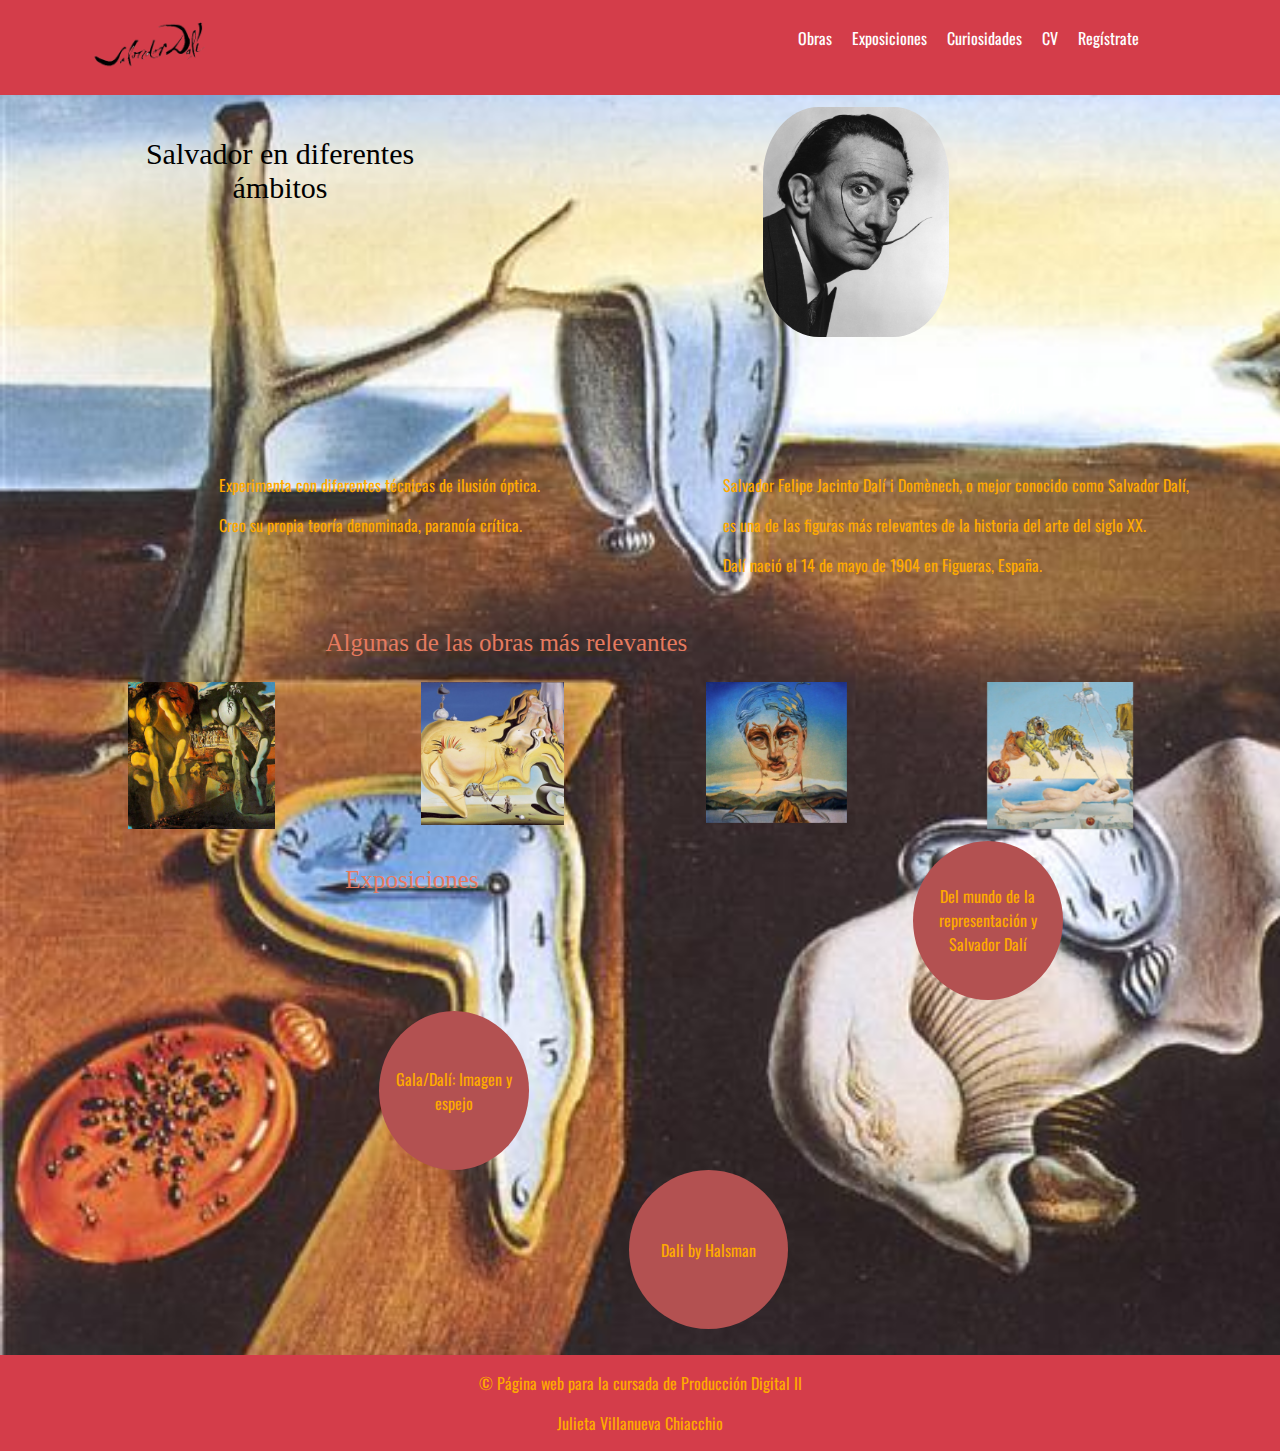
<file: index.html>
<!DOCTYPE html>
<html lang="en">
<head>
    <meta charset="UTF-8">
    <meta name="viewport" content="width=device-width, initial-scale=1.0">
    <link rel="stylesheet" href="./bootstrap-4.5/bootstrap-4.5.3-dist/css/bootstrap.min.css" integrity="sha384-Vkoo8x4CGsO3+Hhxv8T/Q5PaXtkKtu6ug5TOeNV6gBiFeWPGFN9MuhOf23Q9Ifjh" crossorigin="anonymous" >
    <link rel="stylesheet" href="./css/estilos.css">
    <title>Salvador Dalí persiste en la memoria</title>
</head>
<body>
    <header>
  <nav class="navbar navbar-expand-lg navbar-dark bg-dark static-top">
      <a class="navbar-brand" href="index.html">
            <img class="logo" src="img/dlogo.png" alt="Salvador Dalí" >
          </a>
      <div class="collapse navbar-collapse" id="navbarResponsive">
        <ul class="navbar-nav ml-auto">
          <li class="nav-item">
            <a class="nav-link" href="obras.html">Obras</a>
          </li>
          <li class="nav-item">
            <a class="nav-link" href="exposiciones.html">Exposiciones</a>
          </li>
          <li class="nav-item">
            <a class="nav-link" href="curiosidades.html">Curiosidades</a>
          </li>
          <li class="nav-item">
            <a class="nav-link" href="cv.html">CV</a>
          </li>
          <li class="nav-item">
            <a class="nav-link" href="registrate.html">Regístrate</a>
          </li>
        </ul>
      </div>
  </nav>
</header>
  <div class="container-fluid">
    <div class="row justify-content-md-center">
      <div class="col col-lg-2 titlep">
   <p class="p1">Salvador en diferentes ámbitos</p>
      </div>
      <div class="col col-lg-2">
       <img src="img/salvador.jpg" class="sd" alt="Salvador Dalí">
      </div>
    </div>
    <div class="container-fluid">
      <div class="row justify-content-md-center">
        <div class="col col-lg-2 titlep">
        </div>
        <div class="col col-lg-2">
        <p class="p2"> Salvador Dalí</p>
        </div>
      </div>
  <div class="container-fluid">
    <div class="row justify-content-md-center">
      <div class="col-4">
        <p>Experimenta con diferentes técnicas de ilusión óptica.</p>
      <p>Creo su propia teoría denominada, paranoía crítica.</p>
      </div>
      <div class="col-8">
      <p>Salvador Felipe Jacinto Dalí i Domènech, o mejor conocido como Salvador Dalí,</p>
    <p>es una de las figuras más relevantes de la historia del arte del siglo XX. </p>
        <p>Dalí nació el 14 de mayo de 1904 en Figueras, España.</p> 
       <p></p>
      </div>
    </div>
    <div class="container-fluid">
      <div class="row justify-content-md-center">
        <div class="col col-lg-2 titlep">
     <p class="p4">Algunas de las obras más relevantes</p>
        </div>
        <div class="col col-lg-2">
        </div>
      </div>
      <div class="container-fluid">
        <div class="row justify-content-md-center">
          <div class="row"></div>
            <div class="col obrasin">
              <img src="img/narciso.jpg" alt="Obra" class="obr">
            </div>
            <div class="col obrasin">
            <img src="img/masturbador.jpg" alt="Obra" class="obr">
            </div>
            <div class="col obrasin">
           <img src="img/divinidad.jpg" alt="Obra" class="obr">
            </div>
            <div class="col obrasin">
          <img src="img/sueno.jpg" alt="Obra" class="obr">
          </div>
        </div>
          <div class="container-fluid">
            <div class="row justify-content-md-center">
              <div class="col col-lg-2">
           <p class="p4">Exposiciones</p>
              </div>
              <div class="col col-lg-2">
               <p class="pexpo"> Del mundo de la representación y Salvador Dalí </p>
              </div>
            </div>
          <div class="container-fluid">
            <div class="row justify-content-md-center">
              <div class="col col-lg-2">
                <p class="pexpo"> Gala/Dalí: Imagen y espejo </p>
              </div>
              <div class="col col-lg-2">
              </div>
            </div>
            <div class="container-fluid">
            <div class="row justify-content-md-center">
             <div class="col-12">
               <p class="pexpo"> Dali by Halsman</p>
              </div>
            </div>
          </div>

          <script src="https://code.jquery.com/jquery-3.5.1.slim.min.js" integrity="sha384-DfXdz2htPH0lsSSs5nCTpuj/zy4C+OGpamoFVy38MVBnE+IbbVYUew+OrCXaRkfj" crossorigin="anonymous"></script>
          <script src="https://cdn.jsdelivr.net/npm/popper.js@1.16.1/dist/umd/popper.min.js" integrity="sha384-9/reFTGAW83EW2RDu2S0VKaIzap3H66lZH81PoYlFhbGU+6BZp6G7niu735Sk7lN" crossorigin="anonymous"></script>
          <script src="https://cdn.jsdelivr.net/npm/bootstrap@4.5.3/dist/js/bootstrap.min.js" integrity="sha384-w1Q4orYjBQndcko6MimVbzY0tgp4pWB4lZ7lr30WKz0vr/aWKhXdBNmNb5D92v7s" crossorigin="anonymous"></script>
      
  <footer>
    <footer class="footer mt-auto py-3">
      <div class="container">
        <span class="ftext"><p> &copy; Página web para la cursada de Producción Digital II</p>
        <p> Julieta Villanueva Chiacchio</p></span>
      </div>
    </footer>
  </footer>
</body>
</html>
</file>
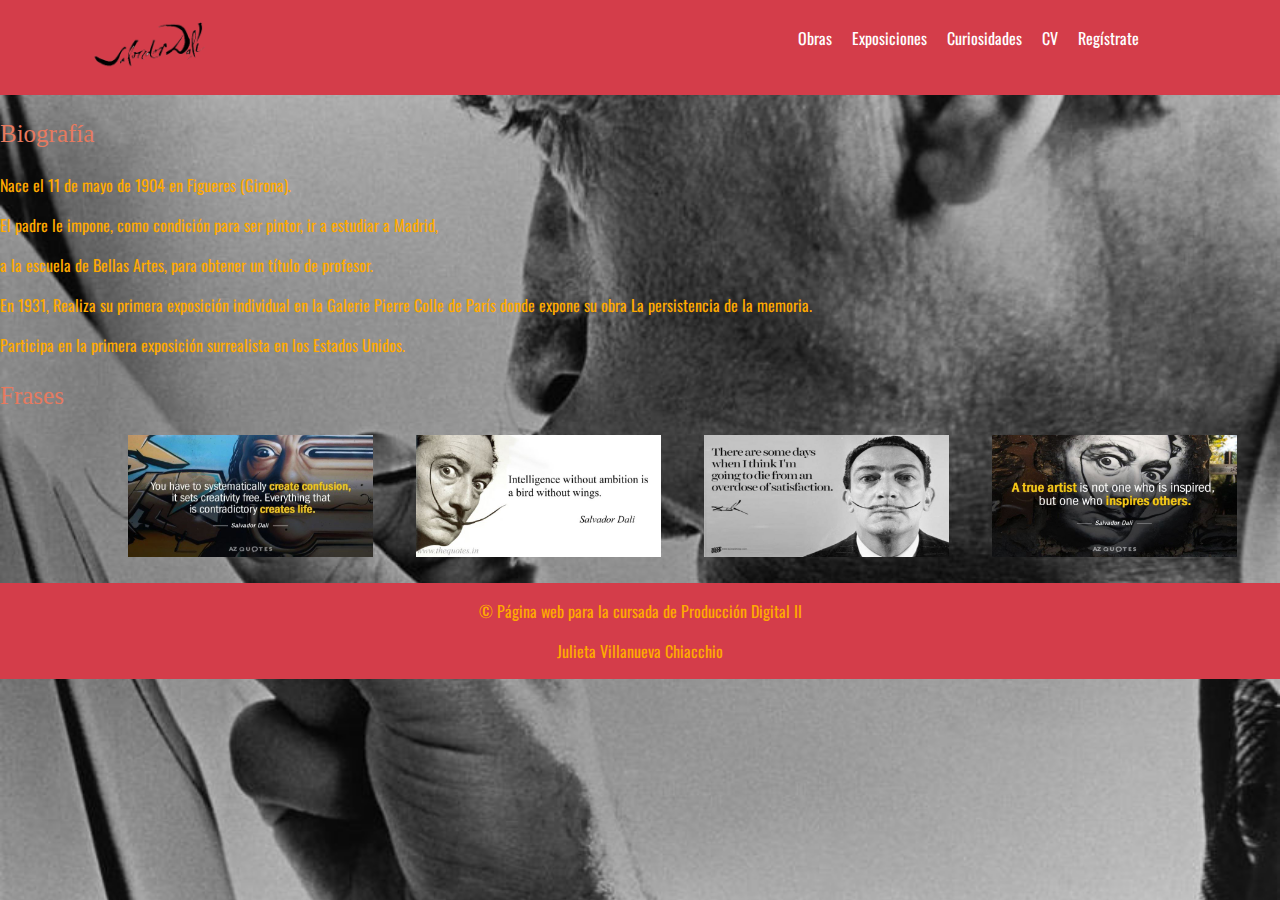
<file: curiosidades.html>
<!DOCTYPE html>
<html lang="en">
<head>
    <meta charset="UTF-8">
    <meta name="viewport" content="width=device-width, initial-scale=1.0">
    <link rel="stylesheet" href="./bootstrap-4.5/bootstrap-4.5.3-dist/css/bootstrap.min.css" integrity="sha384-Vkoo8x4CGsO3+Hhxv8T/Q5PaXtkKtu6ug5TOeNV6gBiFeWPGFN9MuhOf23Q9Ifjh" crossorigin="anonymous" >
    <link rel="stylesheet" href="./css/estilos.css">
    <title> Curiosidades</title>
</head>
<body class="obras">
  <header>
    <nav class="navbar navbar-expand-lg navbar-dark bg-dark static-top">
        <a class="navbar-brand" href="index.html">
              <img class="logo" src="img/dlogo.png" alt="Salvador Dalí" >
            </a>
        <div class="collapse navbar-collapse" id="navbarResponsive">
          <ul class="navbar-nav ml-auto">
            <li class="nav-item">
              <a class="nav-link" href="obras.html">Obras</a>
            </li>
            <li class="nav-item">
              <a class="nav-link" href="exposiciones.html">Exposiciones</a>
            </li>
            <li class="nav-item">
              <a class="nav-link" href="curiosidades.html">Curiosidades</a>
            </li>
            <li class="nav-item">
              <a class="nav-link" href="cv.html">CV</a>
            </li>
            <li class="nav-item">
              <a class="nav-link" href="registrate.html">Regístrate</a>
            </li>
          </ul>
      </div>
    </nav>
  </header>

  <div class="container">
    <div class="row">
      <div class="col-md-4 b">
        <p class="p4">Biografía</p>
        <p>Nace el 11 de mayo de 1904 en Figueres (Girona).</p>
      </div>
      <div class="col-md-4 b">
        <p> El padre le impone, como condición para ser pintor, ir a estudiar a Madrid,</p>
      <p> a la escuela de Bellas Artes, para obtener un título de profesor. </p>
      <div class="col-md-4 b">
        <p>En 1931, Realiza su primera exposición individual en la Galerie Pierre Colle de París donde expone su obra La persistencia de la memoria.</p>
      </div>
      <div class="col-md-4 b">
        <p> Participa en la primera exposición surrealista en los Estados Unidos. </p>
      
        
      </div>
      <div class="col-md-4">
        <p class="p4">Frases</p>
        <div class="container-fluid cd">
          <div class="row justify-content-md-center">
            <div class="row"></div>
              <div class="col obrasin">
                <img src="img/frases.jpg" alt="Frases" class="fr">
              </div>
              <div class="col obrasin">
              <img src="img/frases2.jpg" alt="Frases" class="fr">
              </div>
              <div class="col obrasin">
             <img src="img/frases1.jpg" alt="Frases" class="fr">
              </div>
              <div class="col obrasin">
            <img src="img/frases3.jpg" alt="Frases" class="fr">
              </div>
            </div>
      </div>
    </div>

  </div>



  <script src="https://code.jquery.com/jquery-3.5.1.slim.min.js" integrity="sha384-DfXdz2htPH0lsSSs5nCTpuj/zy4C+OGpamoFVy38MVBnE+IbbVYUew+OrCXaRkfj" crossorigin="anonymous"></script>
  <script src="https://cdn.jsdelivr.net/npm/popper.js@1.16.1/dist/umd/popper.min.js" integrity="sha384-9/reFTGAW83EW2RDu2S0VKaIzap3H66lZH81PoYlFhbGU+6BZp6G7niu735Sk7lN" crossorigin="anonymous"></script>
  <script src="https://cdn.jsdelivr.net/npm/bootstrap@4.5.3/dist/js/bootstrap.min.js" integrity="sha384-w1Q4orYjBQndcko6MimVbzY0tgp4pWB4lZ7lr30WKz0vr/aWKhXdBNmNb5D92v7s" crossorigin="anonymous"></script>

  <footer>
    <footer class="footer mt-auto py-3">
      <div class="container">
        <span class="ftext"><p> &copy; Página web para la cursada de Producción Digital II</p>
        <p> Julieta Villanueva Chiacchio</p></span>
      </div>
    </footer>
  </footer>
</body>
</html>
</file>
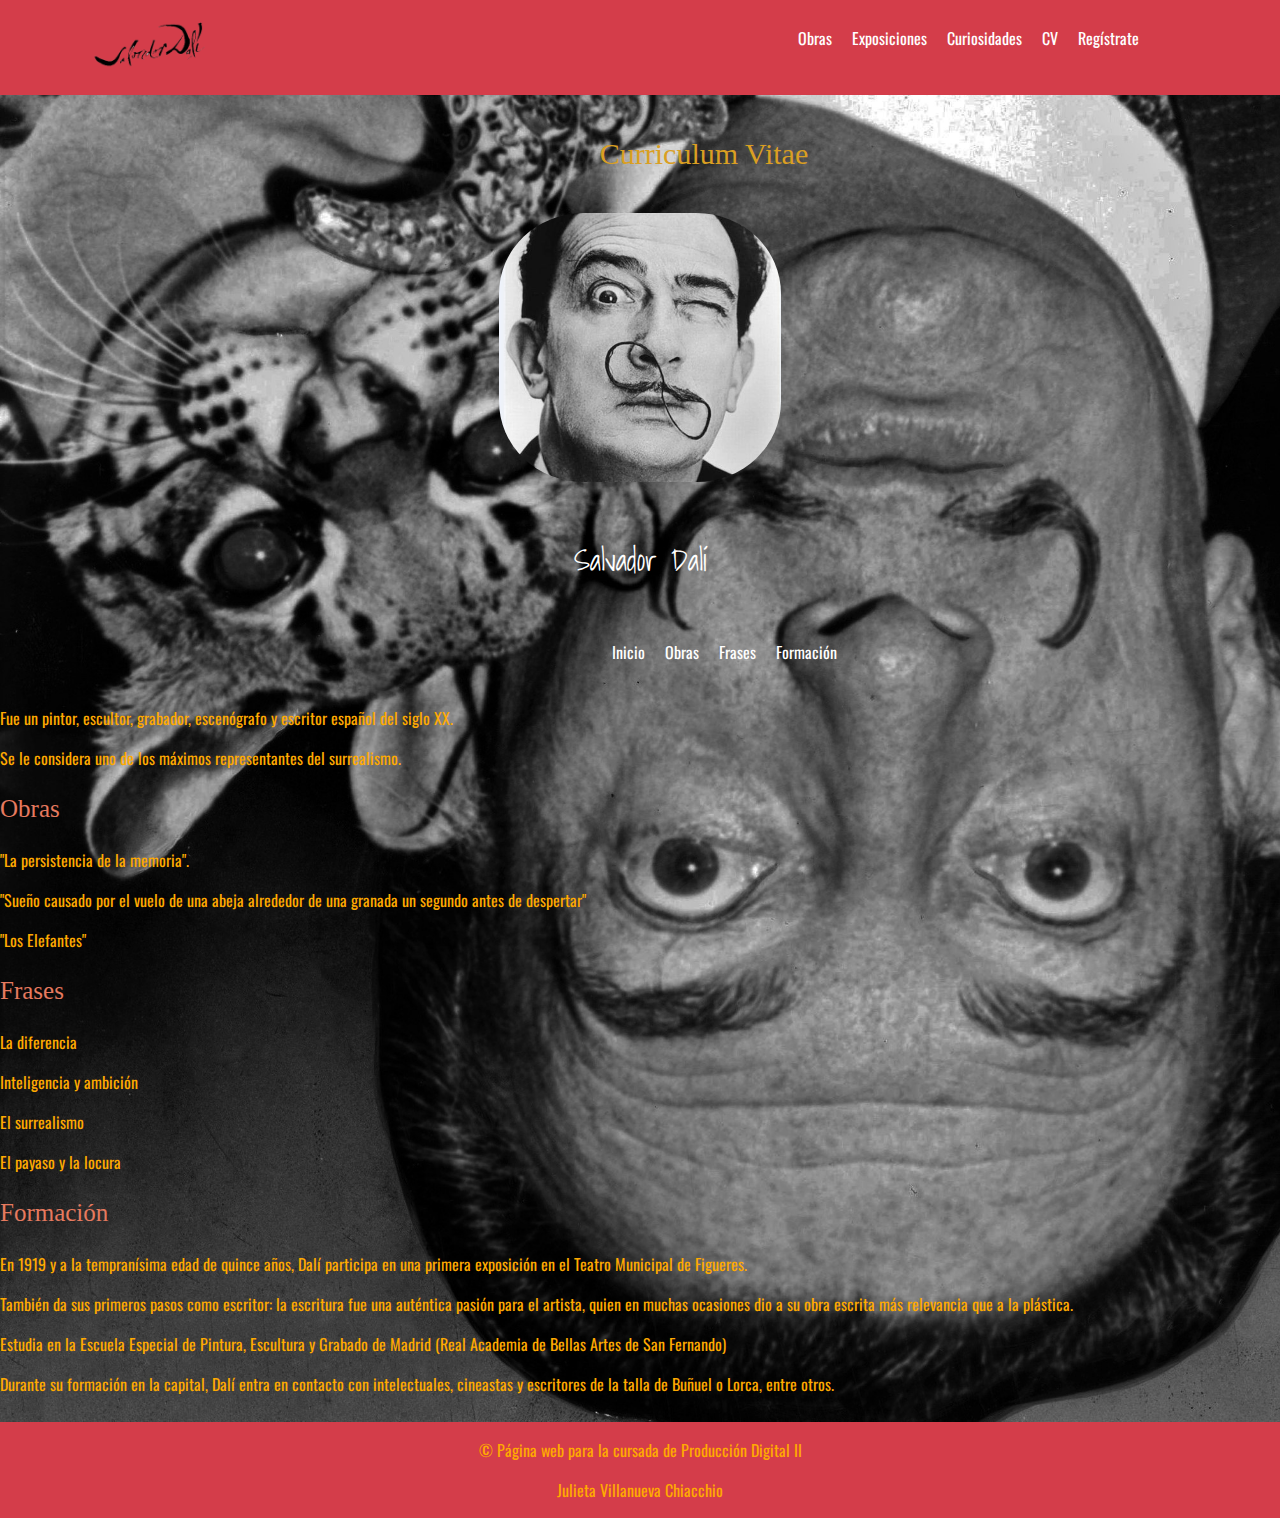
<file: cv.html>
<!DOCTYPE html>
<html lang="en">
<head>
    <meta charset="UTF-8">
    <meta name="viewport" content="width=device-width, initial-scale=1.0">
    <link rel="stylesheet" href="./bootstrap-4.5/bootstrap-4.5.3-dist/css/bootstrap.min.css" integrity="sha384-Vkoo8x4CGsO3+Hhxv8T/Q5PaXtkKtu6ug5TOeNV6gBiFeWPGFN9MuhOf23Q9Ifjh" crossorigin="anonymous" >
    <link rel="stylesheet" href="./css/estilos.css">
    <title>Curriculum Vitae de Salvador Dalí</title>
</head>
    <body class="cv">
      <header>
        <nav class="navbar navbar-expand-lg navbar-dark bg-dark static-top">
            <a class="navbar-brand" href="index.html">
                  <img class="logo" src="img/dlogo.png" alt="Salvador Dalí" >
                </a>
            <div class="collapse navbar-collapse" id="navbarResponsive">
              <ul class="navbar-nav ml-auto">
                <li class="nav-item">
                  <a class="nav-link" href="obras.html">Obras</a>
                </li>
                <li class="nav-item">
                  <a class="nav-link" href="exposiciones.html">Exposiciones</a>
                </li>
                <li class="nav-item">
                  <a class="nav-link" href="curiosidades.html">Curiosidades</a>
                </li>
                <li class="nav-item">
                  <a class="nav-link" href="cv.html">CV</a>
                </li>
                <li class="nav-item">
                  <a class="nav-link" href="registrate.html">Regístrate</a>
                </li>
              </ul>
            </div>
        </nav>
      </header>
      <div class="container">
        <div class="row justify-content-md-center">
          <div class="col col-lg-2 titlep">
       <p class="p5">Curriculum Vitae</p>
          </div>
        </div>
      </div>
      <div class="col col-lg-2">
        <img src="img/dali.jpg" class="sd" alt="Salvador Dalí">
       </div>
     </div>
     <div class="container-fluid">
       <div class="row justify-content-md-center">
         <div class="col col-lg-2 titlep">
         </div>
        </div>
         <div class="col col-lg-2">
          <p class="p2"> Salvador Dalí</p>
         </div>
          <div class="container-fluid">
            <div class="row justify-content-md-center">    
 <nav>
                <ul>
                  <li><a href="cv.html">Inicio</a></li>
                  <li><a href="#Obras">Obras</a></li>
                  <li><a href="#Frases">Frases</a></li>
                  <li><a href="#Formación">Formación</a></li>
                </ul>
</nav>
            </div>
            </div>
   <div class="container-fluid">
<div class="col-12">
           <p>Fue un pintor, escultor, grabador, escenógrafo y escritor español del siglo XX.</p>
            <p>Se le considera uno de los máximos representantes del surrealismo.</p> 
          </div>
      </div>
      <div class="container-fluid">
            <a name="Obras"></a>
            <p class="p4">Obras</p>
                    <p> "La persistencia de la memoria".</p>
            <p>"Sueño causado por el vuelo de una abeja alrededor de una granada un segundo antes de despertar"</p>
                <p>"Los Elefantes"</p>
            <a name="Frases"></a>
            <p class="p4">Frases</p>
    <p>La diferencia</p>
<p>Inteligencia y ambición</p>
<p>El surrealismo</p>
<p>El payaso y la locura</p>
      </div>

            <a name="Formación"></a>
            <p class="p4">Formación</p>
            <div class="bio4">
                <p>En 1919 y a la tempranísima edad de quince años, Dalí participa en una primera exposición en el Teatro Municipal de Figueres. </p>
               <p>También da sus primeros pasos como escritor: la escritura fue una auténtica pasión para el artista, quien en muchas ocasiones dio a su obra escrita más relevancia que a la plástica.</p>
               <p>Estudia en la Escuela Especial de Pintura, Escultura y Grabado de Madrid (Real Academia de Bellas Artes de San Fernando)</p>
               <p>Durante su formación en la capital, Dalí entra en contacto con intelectuales, cineastas y escritores de la talla de Buñuel o Lorca, entre otros. </p>
            </div>
      

        <script src="https://code.jquery.com/jquery-3.5.1.slim.min.js" integrity="sha384-DfXdz2htPH0lsSSs5nCTpuj/zy4C+OGpamoFVy38MVBnE+IbbVYUew+OrCXaRkfj" crossorigin="anonymous"></script>
        <script src="https://cdn.jsdelivr.net/npm/popper.js@1.16.1/dist/umd/popper.min.js" integrity="sha384-9/reFTGAW83EW2RDu2S0VKaIzap3H66lZH81PoYlFhbGU+6BZp6G7niu735Sk7lN" crossorigin="anonymous"></script>
        <script src="https://cdn.jsdelivr.net/npm/bootstrap@4.5.3/dist/js/bootstrap.min.js" integrity="sha384-w1Q4orYjBQndcko6MimVbzY0tgp4pWB4lZ7lr30WKz0vr/aWKhXdBNmNb5D92v7s" crossorigin="anonymous"></script>
    
<footer>
          <footer class="footer mt-auto py-3">
            <div class="container">
              <span class="ftext"><p> &copy; Página web para la cursada de Producción Digital II</p>
              <p> Julieta Villanueva Chiacchio</p></span>
            </div>
          </footer>
 </footer>
</body>
</html>
</file>
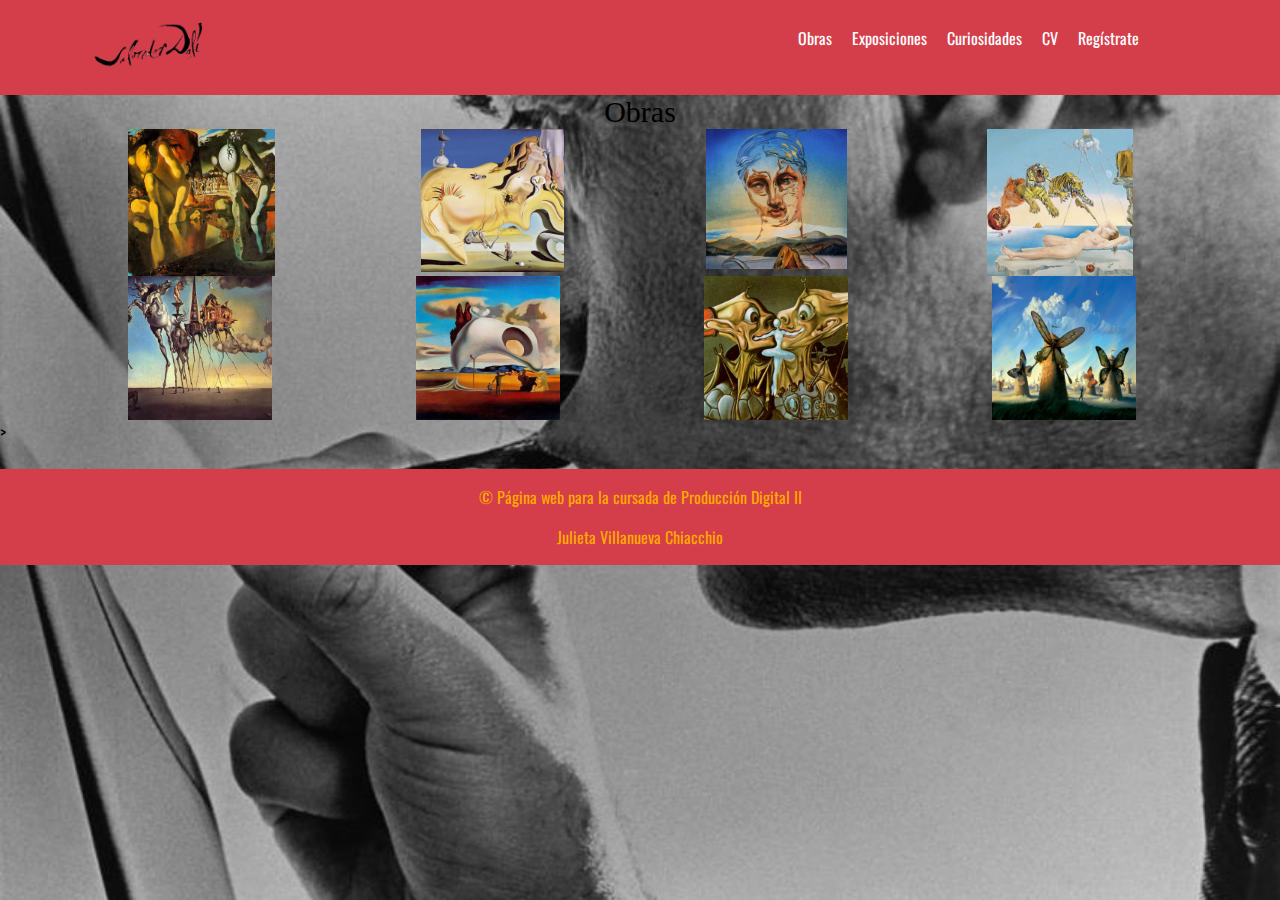
<file: obras.html>
<!DOCTYPE html>
<html lang="en">
<head>
    <meta charset="UTF-8">
    <meta name="viewport" content="width=device-width, initial-scale=1.0">
    <link rel="stylesheet" href="./bootstrap-4.5/bootstrap-4.5.3-dist/css/bootstrap.min.css" integrity="sha384-Vkoo8x4CGsO3+Hhxv8T/Q5PaXtkKtu6ug5TOeNV6gBiFeWPGFN9MuhOf23Q9Ifjh" crossorigin="anonymous" >
    <link rel="stylesheet" href="./css/estilos.css">
    <title>Obras</title>
</head>
<body class="obras">
  <header>
    <nav class="navbar navbar-expand-lg navbar-dark bg-dark static-top">
        <a class="navbar-brand" href="index.html">
              <img class="logo" src="img/dlogo.png" alt="Salvador Dalí" >
            </a>
        <div class="collapse navbar-collapse" id="navbarResponsive">
          <ul class="navbar-nav ml-auto">
            <li class="nav-item">
              <a class="nav-link" href="obras.html">Obras</a>
            </li>
            <li class="nav-item">
              <a class="nav-link" href="exposiciones.html">Exposiciones</a>
            </li>
            <li class="nav-item">
              <a class="nav-link" href="curiosidades.html">Curiosidades</a>
            </li>
            <li class="nav-item">
              <a class="nav-link" href="cv.html">CV</a>
            </li>
            <li class="nav-item">
              <a class="nav-link" href="registrate.html">Regístrate</a>
            </li>
          </ul>
        </div>

    </nav>
  </header>
  <div class="container-fluid">
    <div class="row">
      <div class="col">
       <div class="p1">Obras</div>
      </div>
    </div>
    <div class="container-fluid">
      <div class="row justify-content-md-center">
        <div class="row"></div>
          <div class="col obrasin">
            <img src="img/narciso.jpg" alt="Obra" class="obr">
          </div>
          <div class="col obrasin">
          <img src="img/masturbador.jpg" alt="Obra" class="obr">
          </div>
          <div class="col obrasin">
         <img src="img/divinidad.jpg" alt="Obra" class="obr">
          </div>
          <div class="col obrasin">
        <img src="img/sueno.jpg" alt="Obra" class="obr">
          </div>
        </div>

            <div class="container-fluid cd">
              <div class="row justify-content-md-center">
                <div class="row"></div>
                  <div class="col obrasin">
                    <img src="img/antonio.jpg" alt="Obra" class="obr">
                  </div>
                  <div class="col obrasin">
                  <img src="img/obra2.jpg" alt="Obra" class="obr">
                  </div>
                  <div class="col obrasin">
                 <img src="img/obra.jpg" alt="Obra" class="obr">
                  </div>
                  <div class="col obrasin">
                <img src="img/obras3.jpg" alt="Obra" class="obr">
                  </div>
                </div>
        
            </div>>
    <script src="https://code.jquery.com/jquery-3.5.1.slim.min.js" integrity="sha384-DfXdz2htPH0lsSSs5nCTpuj/zy4C+OGpamoFVy38MVBnE+IbbVYUew+OrCXaRkfj" crossorigin="anonymous"></script>
    <script src="https://cdn.jsdelivr.net/npm/popper.js@1.16.1/dist/umd/popper.min.js" integrity="sha384-9/reFTGAW83EW2RDu2S0VKaIzap3H66lZH81PoYlFhbGU+6BZp6G7niu735Sk7lN" crossorigin="anonymous"></script>
    <script src="https://cdn.jsdelivr.net/npm/bootstrap@4.5.3/dist/js/bootstrap.min.js" integrity="sha384-w1Q4orYjBQndcko6MimVbzY0tgp4pWB4lZ7lr30WKz0vr/aWKhXdBNmNb5D92v7s" crossorigin="anonymous"></script>

  <footer>
    <footer class="footer mt-auto py-3">
      <div class="container">
        <span class="ftext"><p> &copy; Página web para la cursada de Producción Digital II</p>
        <p> Julieta Villanueva Chiacchio</p></span>
      </div>
    </footer>
  </footer>

</body>
</html>
</file>
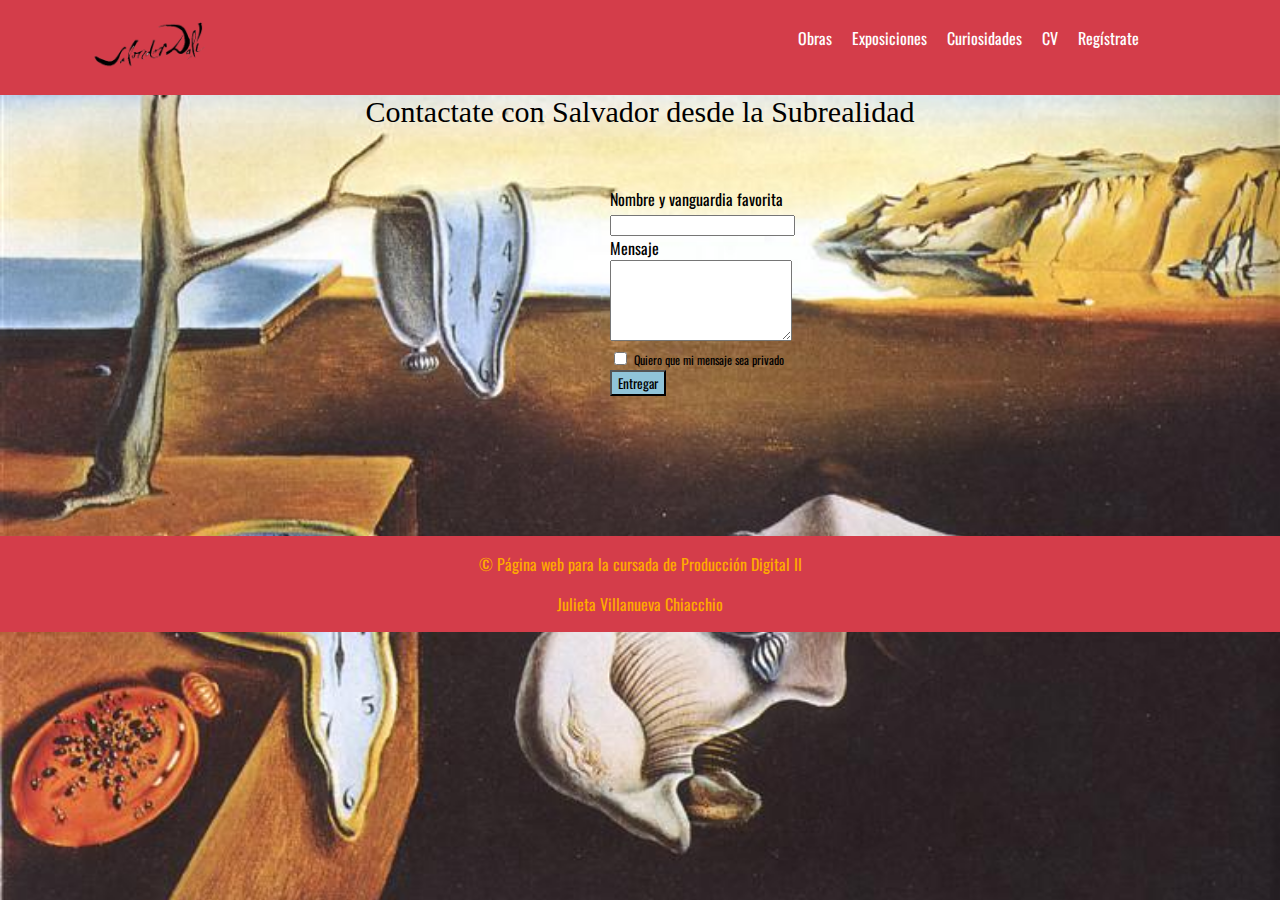
<file: registrate.html>
<!DOCTYPE html>
<html lang="en">
<head>
    <meta charset="UTF-8">
    <meta name="viewport" content="width=device-width, initial-scale=1.0">
    <link rel="stylesheet" href="./bootstrap-4.5/bootstrap-4.5.3-dist/css/bootstrap.min.css" integrity="sha384-Vkoo8x4CGsO3+Hhxv8T/Q5PaXtkKtu6ug5TOeNV6gBiFeWPGFN9MuhOf23Q9Ifjh" crossorigin="anonymous" >
    <link rel="stylesheet" href="./css/estilos.css">
    <title> Curiosidades</title>
</head>
<body>
  <header>
    <nav class="navbar navbar-expand-lg navbar-dark bg-dark static-top">
        <a class="navbar-brand" href="index.html">
              <img class="logo" src="img/dlogo.png" alt="Salvador Dalí" >
            </a>
        <div class="collapse navbar-collapse" id="navbarResponsive">
          <ul class="navbar-nav ml-auto">
            <li class="nav-item">
              <a class="nav-link" href="obras.html">Obras</a>
            </li>
            <li class="nav-item">
              <a class="nav-link" href="exposiciones.html">Exposiciones</a>
            </li>
            <li class="nav-item">
              <a class="nav-link" href="curiosidades.html">Curiosidades</a>
            </li>
            <li class="nav-item">
              <a class="nav-link" href="cv.html">CV</a>
            </li>
            <li class="nav-item">
              <a class="nav-link" href="registrate.html">Regístrate</a>
            </li>
          </ul>
        </div>
      </div>
      </div>
    </nav>
  </header>
  <div class="container-fluid">
    <div class="row">
      <div class="col">
       <div class="p1"> Contactate con Salvador desde la Subrealidad</div>
      </div>
    </div>
  </div>
  <div class="container-fluid">
  <div class="row justify-content-md-center">
  <form>
    <div class="container-fluid">
    <div class="row justify-content-md-center">
      <div class="col-12">
    <div class="form-group">
      <label for="tform">Nombre y vanguardia favorita</label>
    </div>
      <div class="col-12"> 
      <input type="name" class="form-control" id="blancoespacio" >
       </div>
  <div class="col-12">
      <div class="form-group">
        <label for="exampleFormControlTextarea1">Mensaje</label>
        <textarea class="form-control" id="blanco1" rows="5"></textarea>
      </div>
    </div>
    <div class="col-12">
    <div class="form-group form-check">
      <input type="checkbox" class="form-check-input" id="exampleCheck1">
      <label class="mensaje" for="exampleCheck1">Quiero que mi mensaje sea privado</label>
    </div>
  </div>
  <div class="col-12">
    <button value="submit" class="enter">Entregar</button>
  </div>
  </form>
</div>
</div>
</div>
</div>

<script src="https://code.jquery.com/jquery-3.5.1.slim.min.js" integrity="sha384-DfXdz2htPH0lsSSs5nCTpuj/zy4C+OGpamoFVy38MVBnE+IbbVYUew+OrCXaRkfj" crossorigin="anonymous"></script>
<script src="https://cdn.jsdelivr.net/npm/popper.js@1.16.1/dist/umd/popper.min.js" integrity="sha384-9/reFTGAW83EW2RDu2S0VKaIzap3H66lZH81PoYlFhbGU+6BZp6G7niu735Sk7lN" crossorigin="anonymous"></script>
<script src="https://cdn.jsdelivr.net/npm/bootstrap@4.5.3/dist/js/bootstrap.min.js" integrity="sha384-w1Q4orYjBQndcko6MimVbzY0tgp4pWB4lZ7lr30WKz0vr/aWKhXdBNmNb5D92v7s" crossorigin="anonymous"></script>

  <footer>
    <footer class="footer mt-auto py-3">
      <div class="container">
        <span class="ftext"><p> &copy; Página web para la cursada de Producción Digital II</p>
        <p> Julieta Villanueva Chiacchio</p></span>
      </div>
    </footer>
  </footer>
</body>
</html>
</file>
<file: css/estilos.css>
@import url('https://fonts.googleapis.com/css2?family=Oswald&family=Permanent+Marker&family=Shadows+Into+Light&display=swap');
body {
    padding: 0;
     margin: 0;
     background-image: url('../img/persistencia.jpg');
     background-size: cover;
}
.obras {
    padding: 0;
    margin: 0;
    background-image: url('../img/dobras.jpg');
    background-size: cover;
}
.expo {
    padding: 0;
    margin: 0;
    background-image: url('../img/dcurio.png');
    background-size: cover;
}
.cv {
    padding: 0;
    margin: 0;
    background-image: url('../img/fondo.jpg');
    background-size: cover;
}
html { font-family: 'Oswald', sans-serif;}
.logo { width: 300px}
nav.navbar.navbar-expand-lg.navbar-dark.bg-dark.static-top { background-color: #D43D4A;display: flex;flex-flow: row nowrap;justify-content: left;}
li { list-style: none; padding: 10px;}
a{text-decoration: none; color: #FFFFFF;}
a:hover {
  color: #daae1e;
}
ul { display: flex; flex-flow: row nowrap; justify-content: center;}
.collapse.navbar-collapse { padding-left: 35%;}
.sd { width: 22%; border-radius: 30%;}
.row.justify-content-md-center { display: flex; flex-flow: row nowrap; justify-content: space-around; padding-left: 10%;}
.col.col-lg-2 {display: flex; flex-flow: row nowrap; justify-content: center; padding-top: 1%;}
.p1 { font-family:'Permanent Marker',cursive;
font-size: 30px; text-align: center; justify-content: stretch; color: #000000;
animation: titlefe 1s cubic-bezier(0.645, 0.045, 0.355, 1.000) both;}
.p4 {font-family: 'Permanent Marker', cursive; font-size: 25px; color: rgb(230, 122, 95);}
@keyframes titlefe {
 0% {
   letter-spacing: 1em;
           transform: translateZ(400px) translateY(300px);
   opacity: 0;
 }
 40% {
   opacity: 0.6;
 }
 100% {
           transform: translateZ(0) translateY(0);
   opacity: 1;
 }
}
@keyframes titlefe {
 0% {
   letter-spacing: 1em;
           transform: translateZ(400px) translateY(300px);
   opacity: 0;
 }
 40% {
   opacity: 0.6;
 }
 100% {
           transform: translateZ(0) translateY(0);
   opacity: 1;
 }
}
.p2 { font-family: 'Shadows Into Light', cursive; font-size: 30px; color: #ffffff;
}
p { color: #ffaa00;}

.obr { width: 50%;}
.obrasin {position: relative;}

.obr { width: 50%;}
.fr { width: 85%;}
.obr , .fr {
  opacity: 1;
  display: block;
  height: auto;
  transition: .5s ease;
  backface-visibility: hidden;
}

.obrasin:hover .obr , .obrasin:hover .fr {
  opacity: 0.3;
}

.pexpo { width: 150px;
	height: 150px;
	border-radius: 50%;
	background: rgb(179, 81, 81);
	display: flex;
	justify-content: center;
	align-items: center;
	text-align: center;
  margin:0px auto;
  padding:3%}
  .exp { width: 90px;
    height: 90px;
    border-radius: 50%;
    background: radial-gradient(circle, #daae1e , #a5431d);
    display: flex;
    justify-content: center;
    align-items: center;
    text-align: center;
    margin: 2%;
    padding: 40px;
    position: relative;
  animation: move 2s infinite;
animation-direction: alternate;
transition-timing-function: ease-out;}

@keyframes move {
  0%   {top: 0px; left: 40px;}
  100%  {top: 40px; left: 0px;}
}
.footer { background-color:  #D43D4A;
  display: flex;
  justify-content: center;
text-align: center;
margin-top: 2%;}

form { padding-top:5%;
padding-bottom: 10%;}
.enter { font-family:'Oswald', sans-serif;
background-color: rgb(144, 196, 216);
}
.enter:hover {color: #FFFFFF;}
.form-check-input {
  cursor: pointer;
}
.mensaje { font-size: 12px;}
.p5 { font-family:'Permanent Marker',cursive;
  font-size: 30px; color: rgb(218, 159, 34);}

  @media screen and (min-width: 600px) and (max-width: 900px)
  { 
    nav.navbar.navbar-expand-lg.navbar-dark.bg-dark.static-top {display: flex;flex-flow: column; align-content: stretch;}
    .collapse.navbar-collapse { padding: 0%;}
    .col {display: flex; flex-flow: column; align-content:center;}
  }
  @media screen and (min-width: 0px) and (max-width: 599px)
  { 
body , .obras , .cv { background-repeat: no-repeat; background-attachment: fixed;}
nav.navbar.navbar-expand-lg.navbar-dark.bg-dark.static-top { background-color: rgba(255, 255, 255, 0);flex-flow: column; align-content: stretch;padding:0%;}
    .collapse.navbar-collapse { padding: 0%;
  flex-flow: column nowrap;
  align-content: right ;
}
.col {flex-flow:  column nowrap;
  align-content: flex-start;
}
  .sd {width: 20%;
  border-radius: 4%;}
  a {color: tomato;}
  p { flex-flow:  column nowrap;
    align-content: flex-start;
    font-size: 11px;
}
  .logo { width: 200px;}
}
</file>
